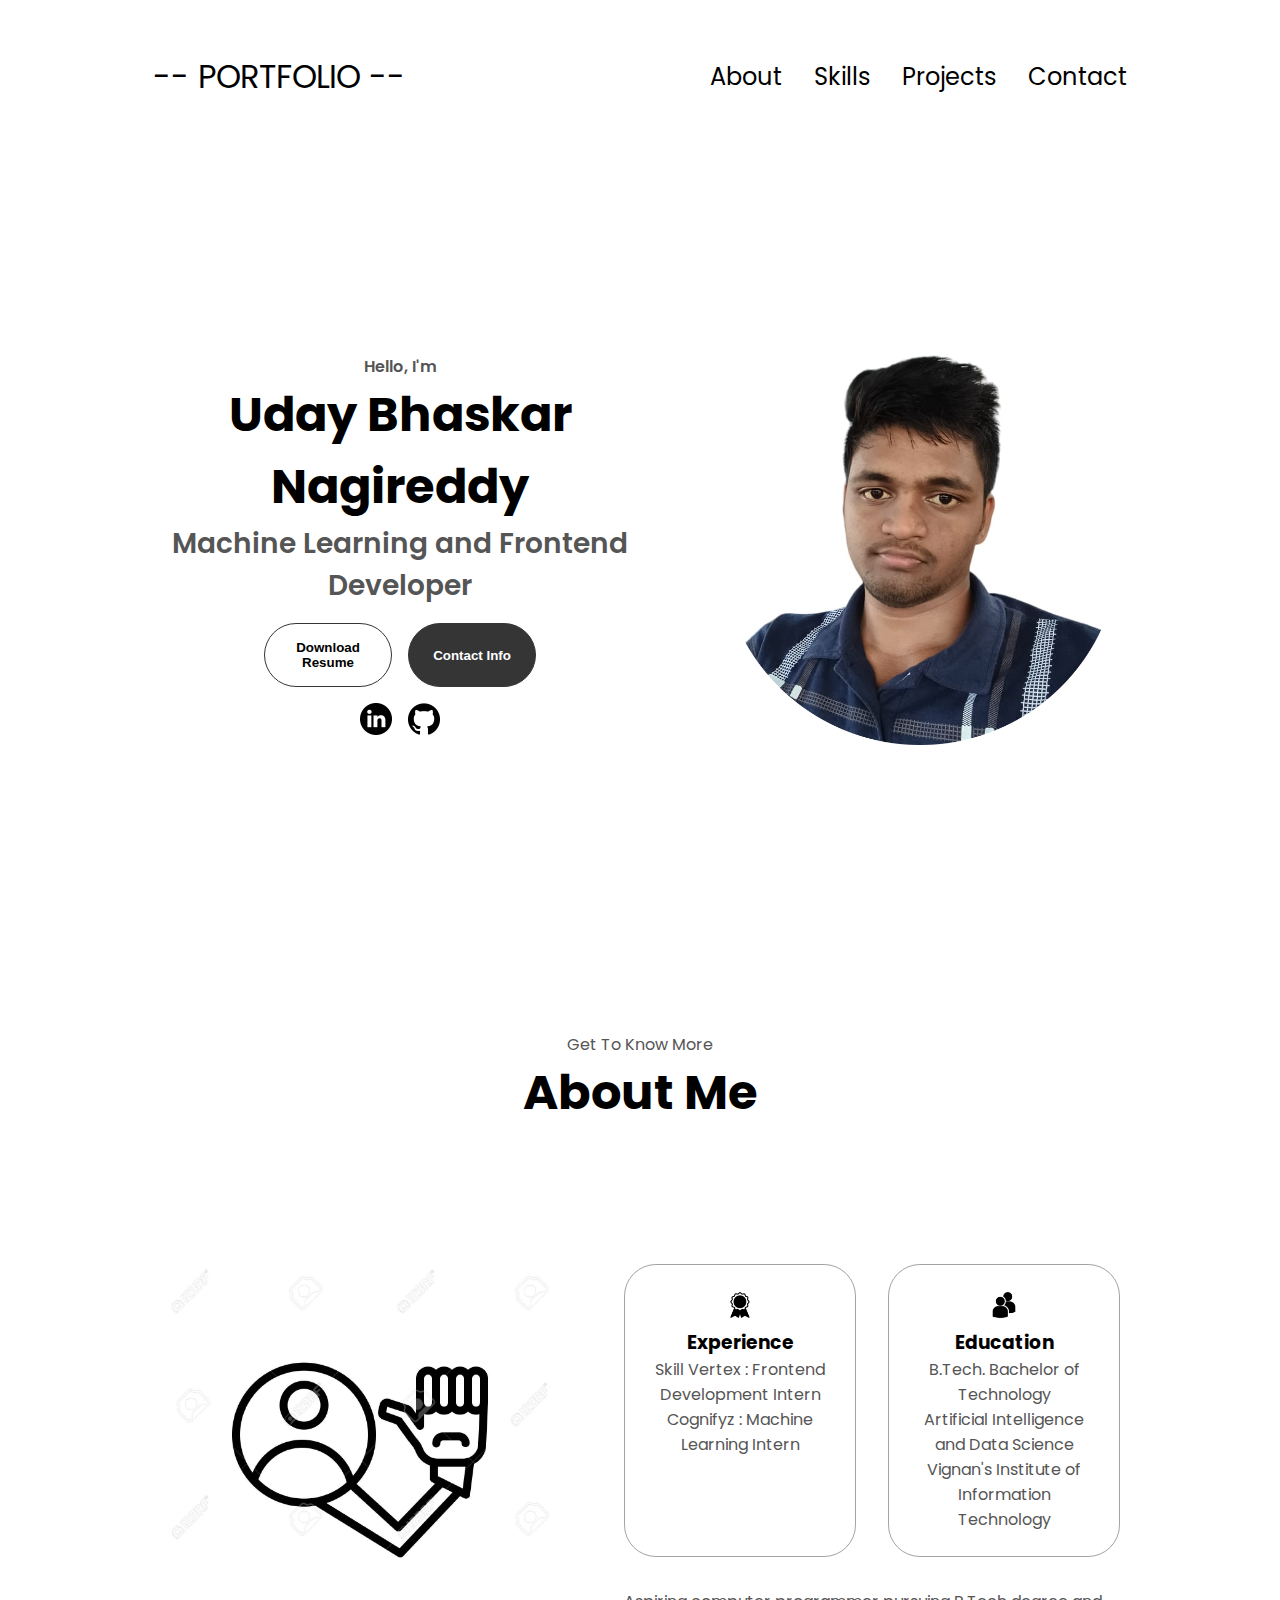
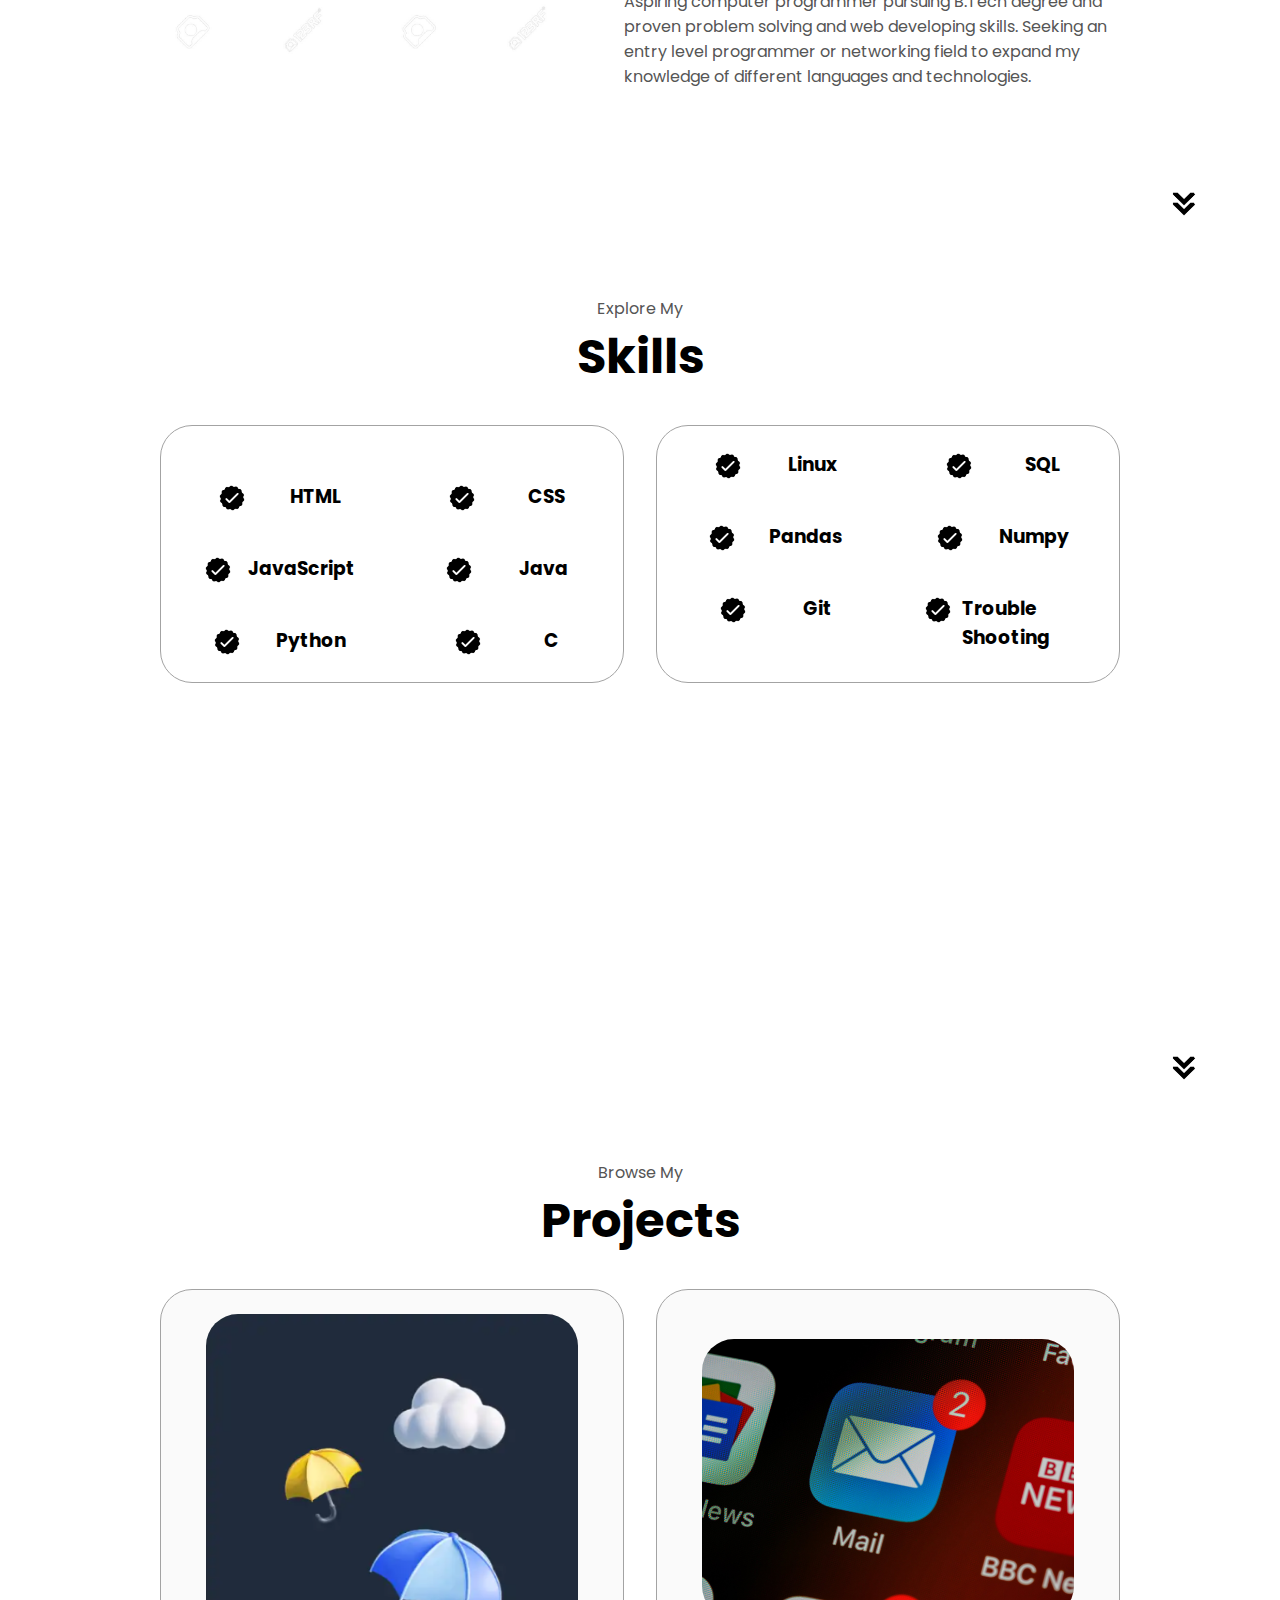
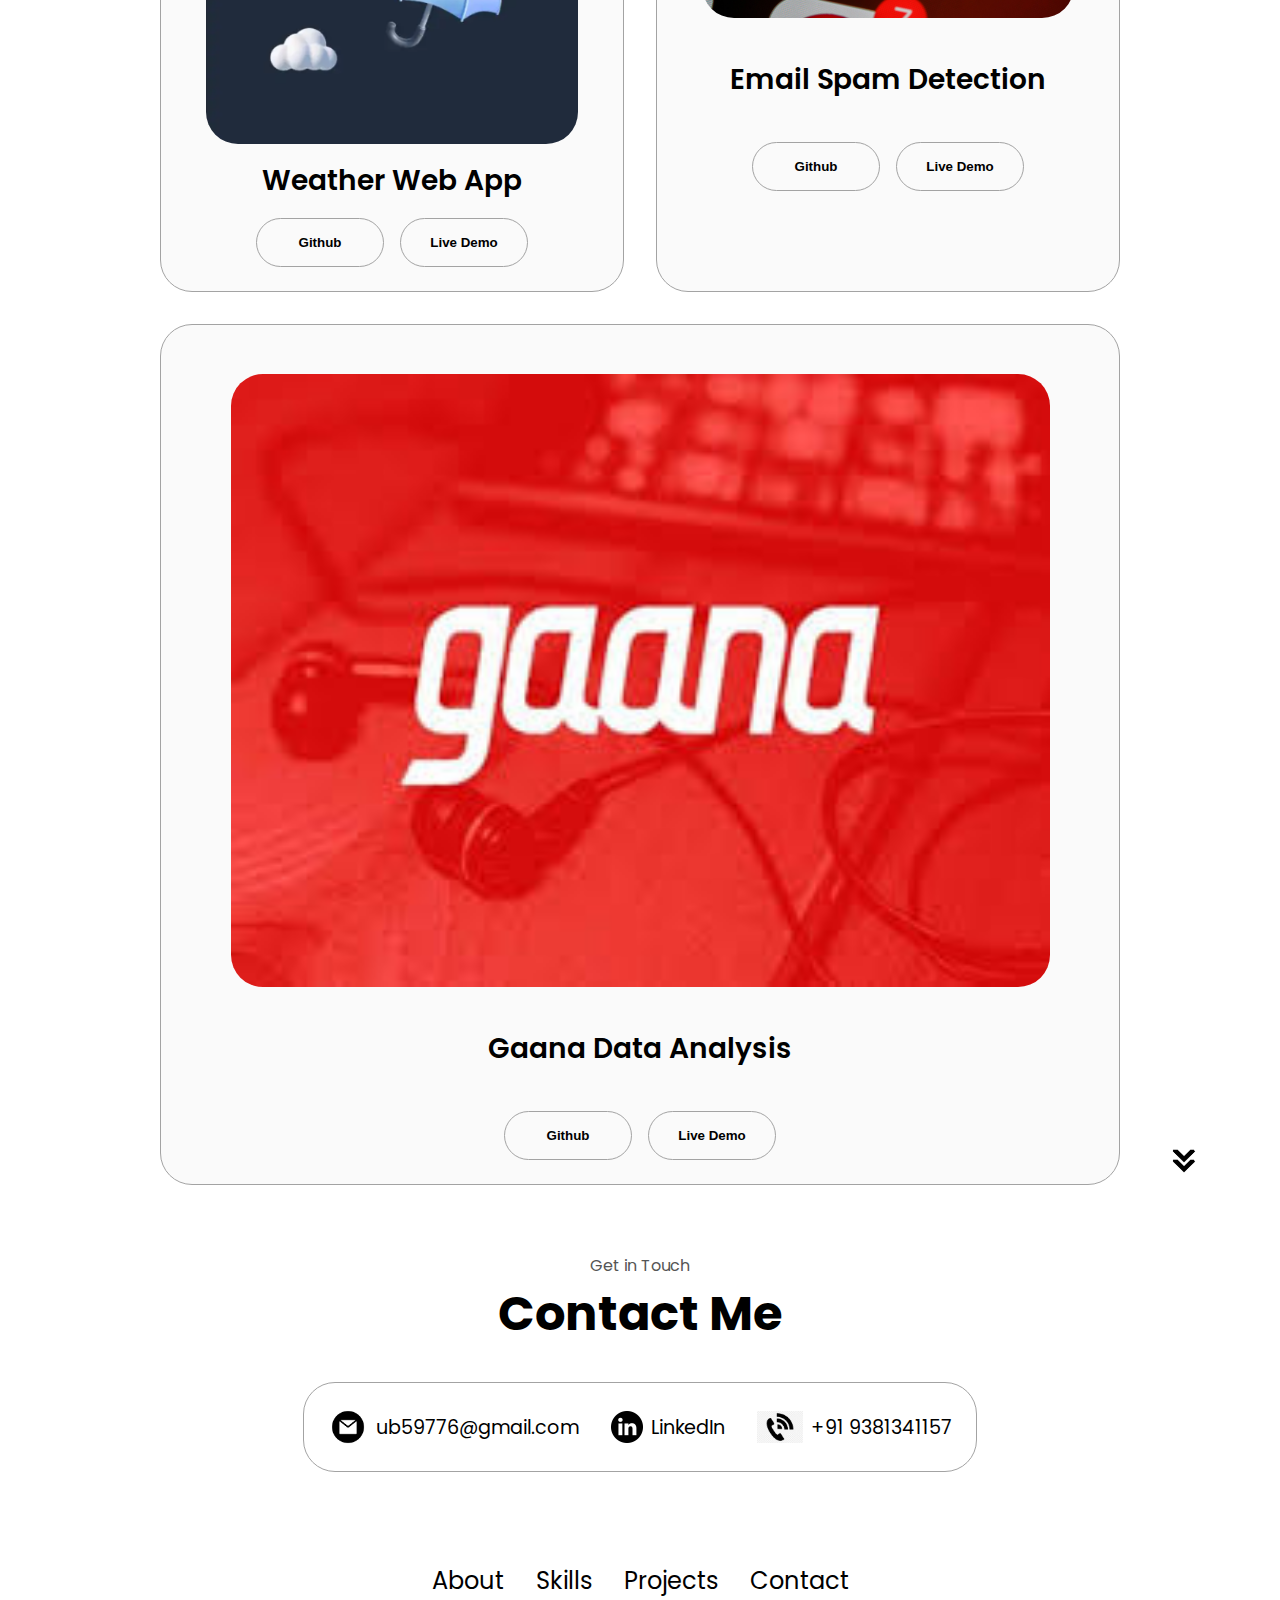
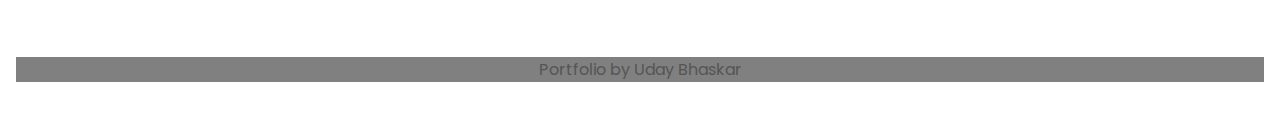
<file: index.html>
<!DOCTYPE html>
<html lang="en">
  <head>
    <meta charset="UTF-8" />
    <meta http-equiv="X-UA-Compatible" content="IE=edge" />
    <meta name="viewport" content="width=device-width, initial-scale=1.0" />
    <title>UDAY BHASKAR Portfolio</title>
    <link rel="stylesheet" href="style.css" />
  </head>
  <body>
    <nav id="desktop-nav">
      <div class="logo">--  PORTFOLIO  --</div>
      <div>
        <ul class="nav-links">
          <li><a href="#about">About</a></li>
          <li><a href="#experience">Skills</a></li>
          <li><a href="#projects">Projects</a></li>
          <li><a href="#contact">Contact</a></li>
        </ul>
      </div>
    </nav>
    <nav id="hamburger-nav">
      <div class="logo">--  PORTFOLIO --</div>
      <div class="hamburger-menu">
        <div class="hamburger-icon" onclick="toggleMenu()">
          <span></span>
          <span></span>
          <span></span>
        </div>
        <div class="menu-links">
          <li><a href="#about" onclick="toggleMenu()">About</a></li>
          <li><a href="#experience" onclick="toggleMenu()">Skills</a></li>
          <li><a href="#projects" onclick="toggleMenu()">Projects</a></li>
          <li><a href="#contact" onclick="toggleMenu()">Contact</a></li>
        </div>
      </div>
    </nav>
    <section id="profile">    
      <div class="section__text">
        <p class="section__text__p1">Hello, I'm</p>
        <h1 class="title">Uday Bhaskar Nagireddy</h1>
        <p class="section__text__p2">Machine Learning and Frontend Developer</p>
        <div class="btn-container">
          <button
            class="btn btn-color-2"
            onclick="window.open('./images/Resumewithschl.pdf')"
          >
            Download Resume
          </button>
          <button class="btn btn-color-1" onclick="location.href='#contact'">
            Contact Info
          </button>
        </div>
        <div id="socials-container">
          <img
            src="./images/linkedin.png"
            alt="My LinkedIn profile"
            class="icon"
            onclick="location.href='https://www.linkedin.com/in/uday-bhaskar-nagireddy-840b34249'"
          />
          <img
            src="./images/github.png"
            alt="My Github profile"
            class="icon"
            onclick="location.href='https://github.com/ub59776'"
          />
        </div>
      </div>
      <div class="section__pic-container">
        <img src="./images/imageportifoliocircle1.jpg" alt="Uday Bhaskar Nagireddy profile picture" />
      </div>
    </section>
    <section id="about">
      <p class="section__text__p1">Get To Know More</p>
      <h1 class="title">About Me</h1>
      <div class="section-container">
        <div class="section__pic-container">
          <img
            src="./images/aboutme.png"
            alt="Profile picture"
            class="about-pic"
          />
        </div>
        <div class="about-details-container">
          <div class="about-containers">
            <div class="details-container">
              <img
                src="./images/experience.png"
                alt="Experience icon"
                class="icon"
              />
              <h3>Experience</h3>
              <p>Skill Vertex : Frontend Development Intern</p>
              <p>Cognifyz : Machine Learning Intern</p>
            </div>
            <div class="details-container">
              <img
                src="./images/education.png"
                alt="Education icon"
                class="icon"
              />
              <h3>Education</h3>
              <p>B.Tech. Bachelor of Technology <br>Artificial Intelligence and Data Science<br> Vignan's Institute of Information Technology</p>
            </div>
          </div>
          <div class="text-container">
            <p>
                Aspiring computer programmer pursuing B.Tech degree and proven problem solving and web developing
                skills. Seeking an entry level programmer or networking field to expand my knowledge of different
                languages and technologies.
            </p>
          </div>
        </div>
      </div>
      <img
        src="./images/arrow.png"
        alt="Arrow icon"
        class="icon arrow"
        onclick="location.href='./#experience'"
      />
    </section>
    <section id="experience">
      <p class="section__text__p1">Explore My</p>
      <h1 class="title">Skills</h1>
      <div class="experience-details-container">
        <div class="about-containers">
          <div class="details-container">
            <h2 class="experience-sub-title"></h2>
            <div class="article-container">
              <article>
                <img
                  src="./images/checkmark.png"
                  alt="Experience icon"
                  class="icon"
                />
                <div>
                  <h3>HTML</h3>
                </div>
              </article>
              <article>
                <img
                  src="./images/checkmark.png"
                  alt="Experience icon"
                  class="icon"
                />
                <div>
                  <h3>CSS</h3>
                </div>
              </article>
              <article>
                <img
                  src="./images/checkmark.png"
                  alt="Experience icon"
                  class="icon"
                />
                <div>
                  <h3>JavaScript</h3>
                </div>
              </article>
              <article>
                <img
                  src="./images/checkmark.png"
                  alt="Experience icon"
                  class="icon"
                />
                <div>
                  <h3>Java</h3>
                </div>
              </article>
              <article>
                <img
                  src="./images/checkmark.png"
                  alt="Experience icon"
                  class="icon"
                />
                <div>
                  <h3>Python</h3>
                </div>
              </article>
              <article>
                <img
                  src="./images/checkmark.png"
                  alt="Experience icon"
                  class="icon"
                />
                <div>
                  <h3>C</h3>
                </div>
              </article>
            </div>
          </div>
          <div class="details-container">
            <div class="article-container">
              <article>
                <img
                  src="./images/checkmark.png"
                  alt="Experience icon"
                  class="icon"
                />
                <div>
                  <h3>Linux</h3>
                </div>
              </article>
              <article>
                <img
                  src="./images/checkmark.png"
                  alt="Experience icon"
                  class="icon"
                />
                <div>
                  <h3>SQL</h3>
                </div>
              </article>
              <article>
                <img
                  src="./images/checkmark.png"
                  alt="Experience icon"
                  class="icon"
                />
                <div>
                  <h3>Pandas</h3>
                </div>
              </article>
              <article>
                <img
                  src="./images/checkmark.png"
                  alt="Experience icon"
                  class="icon"
                />
                <div>
                  <h3>Numpy</h3>
                </div>
              </article>
              <article>
                <img
                  src="./images/checkmark.png"
                  alt="Experience icon"
                  class="icon"
                />
                <div>
                  <h3>Git</h3>
                </div>
              </article>
              <article>
                <img
                  src="./images/checkmark.png"
                  alt="Experience icon"
                  class="icon"
                />
                <div>
                  <h3>Trouble Shooting</h3>
                </div>
              </article>
            </div>
          </div>
        </div>
      </div>
      <img
        src="./images/arrow.png"
        alt="Arrow icon"
        class="icon arrow"
        onclick="location.href='./#projects'"
      />
    </section>
    <section id="projects">
      <p class="section__text__p1">Browse My</p>
      <h1 class="title">Projects</h1>
      <div class="experience-details-container">
        <div class="about-containers">
          <div class="details-container color-container">
            <div class="article-container">
              <img
                src="./images/projectweb.png"
                alt="Weather Web App"
                class="project-img"
              />
            </div>
            <h2 class="experience-sub-title project-title">Weather Web App</h2>
            <div class="btn-container">
              <button
                class="btn btn-color-2 project-btn"
                onclick="location.href='https://github.com/ub59776/weatherWebApp'"
              >
                Github
              </button>
              <button
                class="btn btn-color-2 project-btn"
                onclick="location.href='https://ub59776.github.io/weatherWebApp/'"
              >
                Live Demo
              </button>
            </div>
          </div>
          <div class="details-container color-container">
            <br>
            <div class="article-container">
              <img
                src="./images/projectspam.png"
                alt="Email Spam Detection"
                class="project-img"
              />
            </div>
            <br>
            <h2 class="experience-sub-title project-title">Email Spam Detection</h2>
            <br>
            <div class="btn-container">
              <button
                class="btn btn-color-2 project-btn"
                onclick="location.href='https://github.com/ub59776/spam-ham-mail-detection'"
              >
                Github
              </button>
              <button
                class="btn btn-color-2 project-btn"
                onclick="location.href='https://github.com/ub59776/spam-ham-mail-detection/blob/main/Spam_mail_detection.ipynb'"
              >
                Live Demo
              </button>
            </div>
          </div>
          <div class="details-container color-container">
            <br>
            <div class="article-container">
              <img
                src="./images/projectgaana.png"
                alt="Gaana Data Analysis"
                class="project-img"
              />
            </div>
            <br>
            <h2 class="experience-sub-title project-title">Gaana Data Analysis</h2>
            <br>
            <div class="btn-container">
              <button
                class="btn btn-color-2 project-btn"
                onclick="location.href='https://github.com/ub59776/GaanaDataAnalysis'"
              >
                Github
              </button>
              <button
                class="btn btn-color-2 project-btn"
                onclick="location.href='https://github.com/ub59776/GaanaDataAnalysis/blob/main/GaanaDataAnalysis.ipynb'"
              >
                Live Demo
              </button>
            </div>
          </div>
        </div>
      </div>
      <img
        src="./images/arrow.png"
        alt="Arrow icon"
        class="icon arrow"
        onclick="location.href='./#contact'"
      />
    </section>
    <section id="contact">
      <p class="section__text__p1">Get in Touch</p>
      <h1 class="title">Contact Me</h1>
      <div class="contact-info-upper-container">
        <div class="contact-info-container">
          <img
            src="./images/email.png"
            alt="Email icon"
            class="icon contact-icon email-icon"
          />
          <p><a href="mailto:ub59776@gmail.com">ub59776@gmail.com</a></p>
        </div>
        <div class="contact-info-container">
          <img
            src="./images/linkedin.png"
            alt="LinkedIn icon"
            class="icon contact-icon"
          />
          <p><a href="https://www.linkedin.com/in/uday-bhaskar-nagireddy-840b34249">LinkedIn</a></p>
        </div>
        <div class="contact-info-container">
          <img
            src="./images/call1.png"
            alt="Call icon"
            class="icon contact-icon"
          />
          <p><a href="tel:+919381341157">+91 9381341157</a></p>
        </div>
      </div>
    </section>
    <footer>
      <nav>
        <div class="nav-links-container">
          <ul class="nav-links">
            <li><a href="#about">About</a></li>
            <li><a href="#experience">Skills</a></li>
            <li><a href="#projects">Projects</a></li>
            <li><a href="#contact">Contact</a></li>
          </ul>
        </div>
      </nav>
      <p>Portfolio by Uday Bhaskar</p>
    </footer>
    <script src="script.js"></script>
  </body>
</html>
</file>
<file: style.css>
@import url("https://fonts.googleapis.com/css2?family=Poppins:wght@300;400;500;600&display=swap");

* {
  margin: 0;
  padding: 0;
  
}

body {
  font-family: "Poppins", sans-serif;
}

html {
  scroll-behavior: smooth;
}

p {
  color: rgb(85, 85, 85);
}

/* TRANSITION */

a,
.btn {
  transition: all 300ms ease;
}

/* DESKTOP NAV */

nav,
.nav-links {
  display: flex;
}

nav {
  justify-content: space-around;
  align-items: center;
  height: 17vh;
}

.nav-links {
  gap: 2rem;
  list-style: none;
  font-size: 1.5rem;
}

a {
  color: black;
  text-decoration: none;
  text-decoration-color: white;
}

a:hover {
  color: grey;
  text-decoration: underline;
  text-underline-offset: 1rem;
  text-decoration-color: rgb(181, 181, 181);
}

.logo {
  font-size: 2rem;
}

.logo:hover {
  cursor: default;
}

/* HAMBURGER MENU */

#hamburger-nav {
  display: none;
}

.hamburger-menu {
  position: relative;
  display: inline-block;
}

.hamburger-icon {
  display: flex;
  flex-direction: column;
  justify-content: space-between;
  height: 24px;
  width: 30px;
  cursor: pointer;
}

.hamburger-icon span {
  width: 100%;
  height: 2px;
  background-color: black;
  transition: all 0.3 ease-in-out;
}

.menu-links {
  position: absolute;
  top: 100%;
  right: 0;
  background-color: white;
  width: fit-content;
  max-height: 0;
  overflow: hidden;
  transition: all 0.3 ease-in-out;
}

.menu-links a {
  display: block;
  padding: 10px;
  text-align: center;
  font-size: 1.5rem;
  color: black;
  text-decoration: none;
  transition: all 0.3 ease-in-out;
}

.menu-links li {
  list-style: none;
}

.menu-links.open {
  max-height: 300px;
}

.hamburger-icon.open span:first-child {
  transform: rotate(45deg) translate(10px, 5px);
}

.hamburger-icon.open span:nth-child(2) {
  opacity: 0;
}

.hamburger-icon.open span:last-child {
  transform: rotate(-45deg) translate(10px, -5px);
}

.hamburger-icon span:first-child {
  transform: none;
}

.hamburger-icon span:first-child {
  opacity: 1;
}

.hamburger-icon span:first-child {
  transform: none;
}

/* SECTIONS */

section {
  padding-top: 4vh;
  height: 96vh;
  margin: 0 10rem;
  box-sizing: border-box;
  min-height: fit-content;
}

.section-container {
  display: flex;
}

/* PROFILE SECTION */

#profile {
  display: flex;
  justify-content: center;
  gap: 5rem;
  height: 80vh;
}

.section__pic-container {
  display: flex;
  height: 400px;
  width: 400px;
  margin: auto 0;
}

.section__text {
  align-self: center;
  text-align: center;
}

.section__text p {
  font-weight: 600;
}

.section__text__p1 {
  text-align: center;
}

.section__text__p2 {
  font-size: 1.75rem;
  margin-bottom: 1rem;
}

.title {
  font-size: 3rem;
  text-align: center;
}

#socials-container {
  display: flex;
  justify-content: center;
  margin-top: 1rem;
  gap: 1rem;
}

/* ICONS */

.icon {
  cursor: pointer;
  height: 2rem;
}

/* BUTTONS */

.btn-container {
  display: flex;
  justify-content: center;
  gap: 1rem;
}

.btn {
  font-weight: 600;
  transition: all 300ms ease;
  padding: 1rem;
  width: 8rem;
  border-radius: 2rem;
}

.btn-color-1,
.btn-color-2 {
  border: rgb(53, 53, 53) 0.1rem solid;
}

.btn-color-1:hover,
.btn-color-2:hover {
  cursor: pointer;
}

.btn-color-1,
.btn-color-2:hover {
  background: rgb(53, 53, 53);
  color: white;
}

.btn-color-1:hover {
  background: rgb(0, 0, 0);
}

.btn-color-2 {
  background: none;
}

.btn-color-2:hover {
  border: rgb(255, 255, 255) 0.1rem solid;
}

.btn-container {
  gap: 1rem;
}

/* ABOUT SECTION */

#about {
  position: relative;
}

.about-containers {
  gap: 2rem;
  margin-bottom: 2rem;
  margin-top: 2rem;
}

.about-details-container {
  justify-content: center;
  flex-direction: column;
}

.about-containers,
.about-details-container {
  display: flex;
}

.about-pic {
  border-radius: 2rem;
}

.arrow {
  position: absolute;
  right: -5rem;
  bottom: 2.5rem;
}

.details-container {
  padding: 1.5rem;
  flex: 1;
  background: white;
  border-radius: 2rem;
  border: rgb(53, 53, 53) 0.1rem solid;
  border-color: rgb(163, 163, 163);
  text-align: center;
}

.section-container {
  gap: 4rem;
  height: 80%;
}

.section__pic-container {
  height: 400px;
  width: 400px;
  margin: auto 0;
}

/* EXPERIENCE SECTION */

#experience {
  position: relative;
}

.experience-sub-title {
  color: rgb(85, 85, 85);
  font-weight: 600;
  font-size: 1.75rem;
  margin-bottom: 2rem;
}

.experience-details-container {
  display: flex;
  justify-content: center;
  flex-direction: column;
}

.article-container {
  display: flex;
  text-align: initial;
  flex-wrap: wrap;
  flex-direction: row;
  gap: 2.5rem;
  justify-content: space-around;
}

article {
  display: flex;
  width: 10rem;
  justify-content: space-around;
  gap: 0.5rem;
}

article .icon {
  cursor: default;
}

/* PROJECTS SECTION */

#projects {
  position: relative;
  
}

.color-container {
  border-color: rgb(163, 163, 163);
  background: rgb(250, 250, 250);
}

.project-img {
  border-radius: 2rem;
  width: 90%;
  height: 90%;
}

.project-title {
  margin: 1rem;
  color: black;
}

.project-btn {
  color: black;
  border-color: rgb(163, 163, 163);
}

/* CONTACT */

#contact {
  display: flex;
  justify-content: center;
  flex-direction: column;
  height: 70vh;
}

.contact-info-upper-container {
  display: flex;
  justify-content: center;
  border-radius: 2rem;
  border: rgb(53, 53, 53) 0.1rem solid;
  border-color: rgb(163, 163, 163);
  background: (250, 250, 250);
  margin: 2rem auto;
  padding: 0.5rem;
}

.contact-info-container {
  display: flex;
  align-items: center;
  justify-content: center;
  gap: 0.5rem;
  margin: 1rem;
}

.contact-info-container p {
  font-size: larger;
}

.contact-icon {
  cursor: default;
}

.email-icon {
  height: 2.5rem;
}

/* FOOTER SECTION */

footer {
  height: 26vh;
  margin: 0 1rem;
}

footer p {
  text-align: center;
  background: gray;
}


@media screen and (max-width: 1400px) {
    #profile {
      height: 83vh;
      margin-bottom: 6rem;
    }
    .about-containers {
      flex-wrap: wrap;
    }
    #contact,
    #projects {
      height: fit-content;
    }
  }
  
  @media screen and (max-width: 1200px) {
    #desktop-nav {
      display: none;
    }
    #hamburger-nav {
      display: flex;
    }
    #experience,
    .experience-details-container {
      margin-top: 2rem;
    }
    #profile,
    .section-container {
      display: block;
    }
    .arrow {
      display: none;
    }
    section,
    .section-container {
      height: fit-content;
    }
    section {
      margin: 0 5%;
    }
    .section__pic-container {
      width: 275px;
      height: 275px;
      margin: 0 auto 2rem;
    }
    .about-containers {
      margin-top: 0;
    }
  }
  
  @media screen and (max-width: 600px) {
    #contact,
    footer {
      height: 40vh;
    }
    #profile {
      height: 83vh;
      margin-bottom: 0;
    }
    article {
      font-size: 1rem;
    }
    footer nav {
      height: fit-content;
      margin-bottom: 2rem;
    }
    .about-containers,
    .contact-info-upper-container,
    .btn-container {
      flex-wrap: wrap;
    }
    .contact-info-container {
      margin: 0;
    }
    .contact-info-container p,
    .nav-links li a {
      font-size: 1rem;
    }
    .experience-sub-title {
      font-size: 1.25rem;
    }
    .logo {
      font-size: 1.5rem;
    }
    .nav-links {
      flex-direction: column;
      gap: 0.5rem;
      text-align: center;
    }
    .section__pic-container {
      width: auto;
      height: 46vw;
      justify-content: center;
    }
    .section__text__p2 {
      font-size: 1.25rem;
    }
    .title {
      font-size: 2rem;
    }
    .text-container {
      text-align: justify;
    }
  }
</file>
